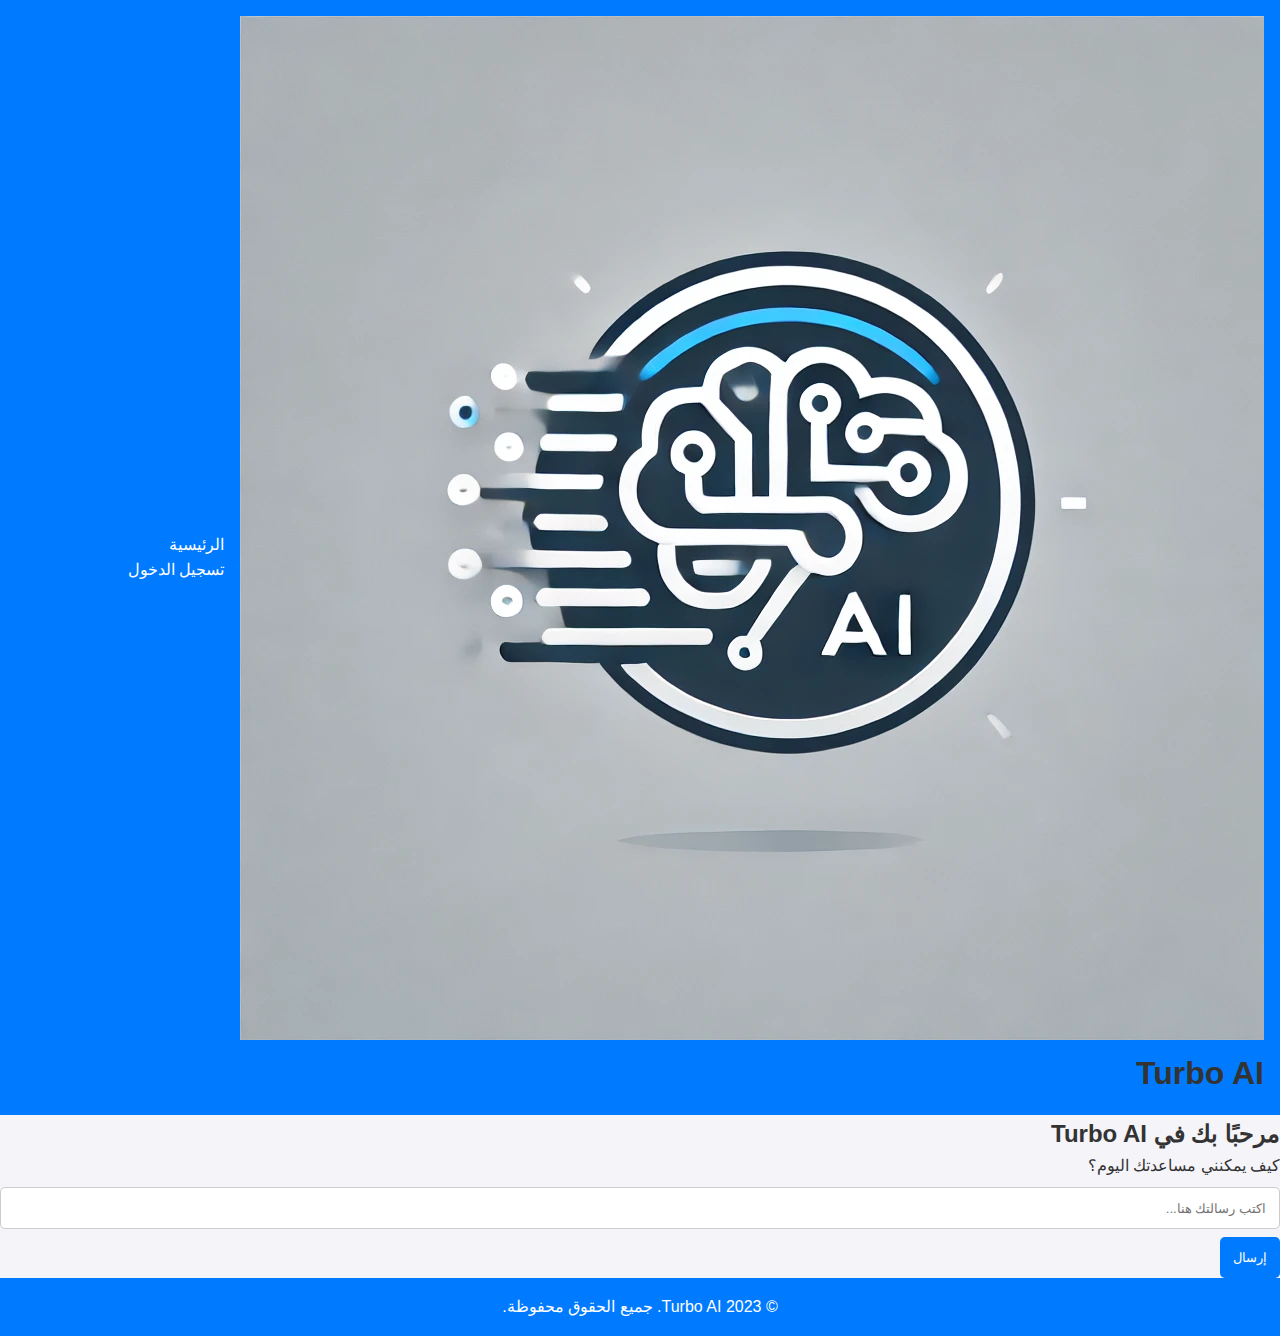
<file: chat.html>
<!DOCTYPE html>
<html lang="ar" dir="rtl">
  <head>
    <meta charset="UTF-8" />
    <meta name="viewport" content="width=device-width, initial-scale=1.0" />
    <title>دردشة مع Turbo AI</title>
    <link rel="stylesheet" href="styles.css" />
  </head>
  <body>
    <!-- Header -->
    <header>
      <nav class="navbar">
        <div class="logo-container">
          <img src="turbo.jpg.webp" alt="Turbo AI" class="logo" />
          <h1>Turbo AI</h1>
        </div>
        <ul class="nav-links">
          <li><a href="/">الرئيسية</a></li>
          <li><a href="/login">تسجيل الدخول</a></li>
        </ul>
      </nav>
    </header>

    <!-- Chat Section -->
    <section class="chat-section">
      <div class="chat-box">
        <div class="chat-header">
          <h2>مرحبًا بك في Turbo AI</h2>
          <p>كيف يمكنني مساعدتك اليوم؟</p>
        </div>
        <div class="chat-log" id="chat-log">
          <!-- الرسائل ستصبح هنا -->
        </div>
        <div class="chat-input">
          <input
            type="text"
            id="user-message"
            placeholder="اكتب رسالتك هنا..."
            required
          />
          <button onclick="sendMessage()">إرسال</button>
        </div>
      </div>
    </section>

    <!-- Footer -->
    <footer>
      <p>&copy; 2023 Turbo AI. جميع الحقوق محفوظة.</p>
    </footer>

    <!-- JavaScript for chat functionality -->
    <script>
      // الوظيفة لإرسال الرسائل إلى الخادم
      function sendMessage() {
        const userInput = document.getElementById("user-message").value;
        if (!userInput.trim()) return;

        // أضف رسالة المستخدم إلى منطقة العرض
        addMessage("user", userInput);

        // قم بإرسال الرسالة إلى الخادم للحصول على استجابة الذكاء الاصطناعي
        fetch("/api/ask", {
          method: "POST",
          headers: { "Content-Type": "application/json" },
          body: JSON.stringify({ question: userInput }),
        })
          .then((response) => response.json())
          .then((data) => {
            addMessage("ai", data.answer);
          })
          .catch((error) => {
            console.error("Error:", error);
            addMessage("ai", "عذرًا، حدث خطأ أثناء معالجة طلبك.");
          });

        // امسح مربع النص بعد الإرسال
        document.getElementById("user-message").value = "";
      }

      // الوظيفة لإضافة الرسائل إلى منطقة العرض
      function addMessage(sender, message) {
        const chatLog = document.getElementById("chat-log");
        const messageDiv = document.createElement("div");
        messageDiv.classList.add("message", sender); // تطبيق فئة CSS بناءً على المرسل
        messageDiv.textContent = message;
        chatLog.appendChild(messageDiv);
        chatLog.scrollTop = chatLog.scrollHeight; // تمرير الشاشة إلى الأسفل
      }
    </script>
  </body>
</html>
</file>
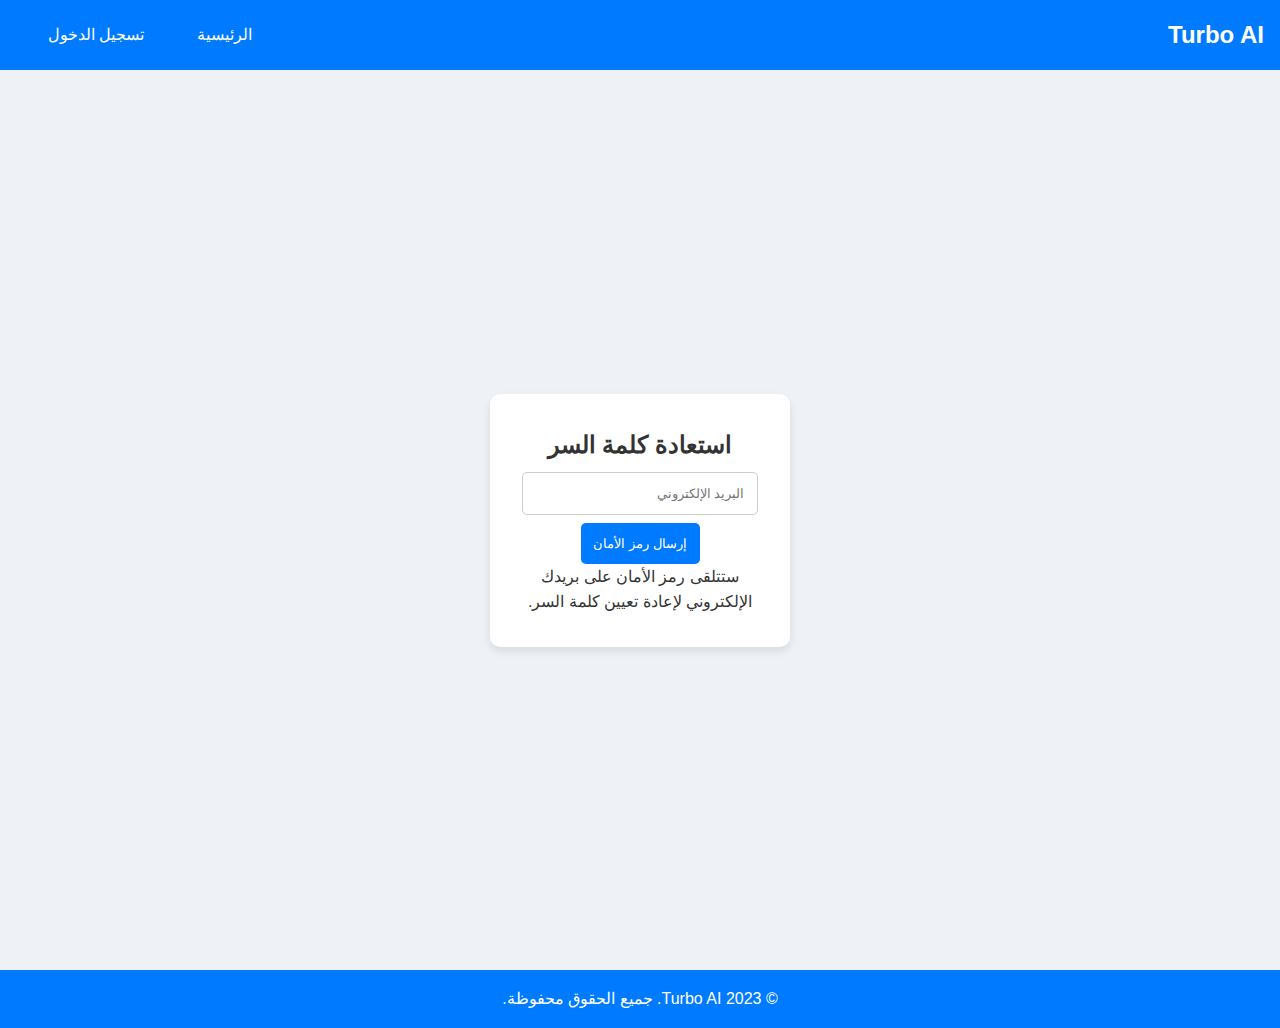
<file: forgot.html>
<!DOCTYPE html>
<html lang="ar" dir="rtl">
  <head>
    <meta charset="UTF-8" />
    <meta name="viewport" content="width=device-width, initial-scale=1.0" />
    <title>استعادة كلمة السر - Turbo AI</title>
    <link rel="stylesheet" href="styles.css" />
  </head>
  <body>
    <!-- Header -->
    <header>
      <nav class="navbar">
        <div class="logo">Turbo AI</div>
        <ul class="nav-links">
          <li><a href="index.html">الرئيسية</a></li>
          <li><a href="login.html">تسجيل الدخول</a></li>
        </ul>
      </nav>
    </header>

    <!-- Forgot Password Section -->
    <section class="forgot-section">
      <div class="forgot-box">
        <h2>استعادة كلمة السر</h2>
        <form id="forgotForm" action="/api/users/forgot-password" method="POST">
          <input
            type="email"
            name="email"
            placeholder="البريد الإلكتروني"
            required
          />
          <button type="submit">إرسال رمز الأمان</button>
        </form>
        <p>ستتلقى رمز الأمان على بريدك الإلكتروني لإعادة تعيين كلمة السر.</p>
      </div>
    </section>

    <!-- Footer -->
    <footer>
      <p>&copy; 2023 Turbo AI. جميع الحقوق محفوظة.</p>
    </footer>
  </body>
</html>
</file>
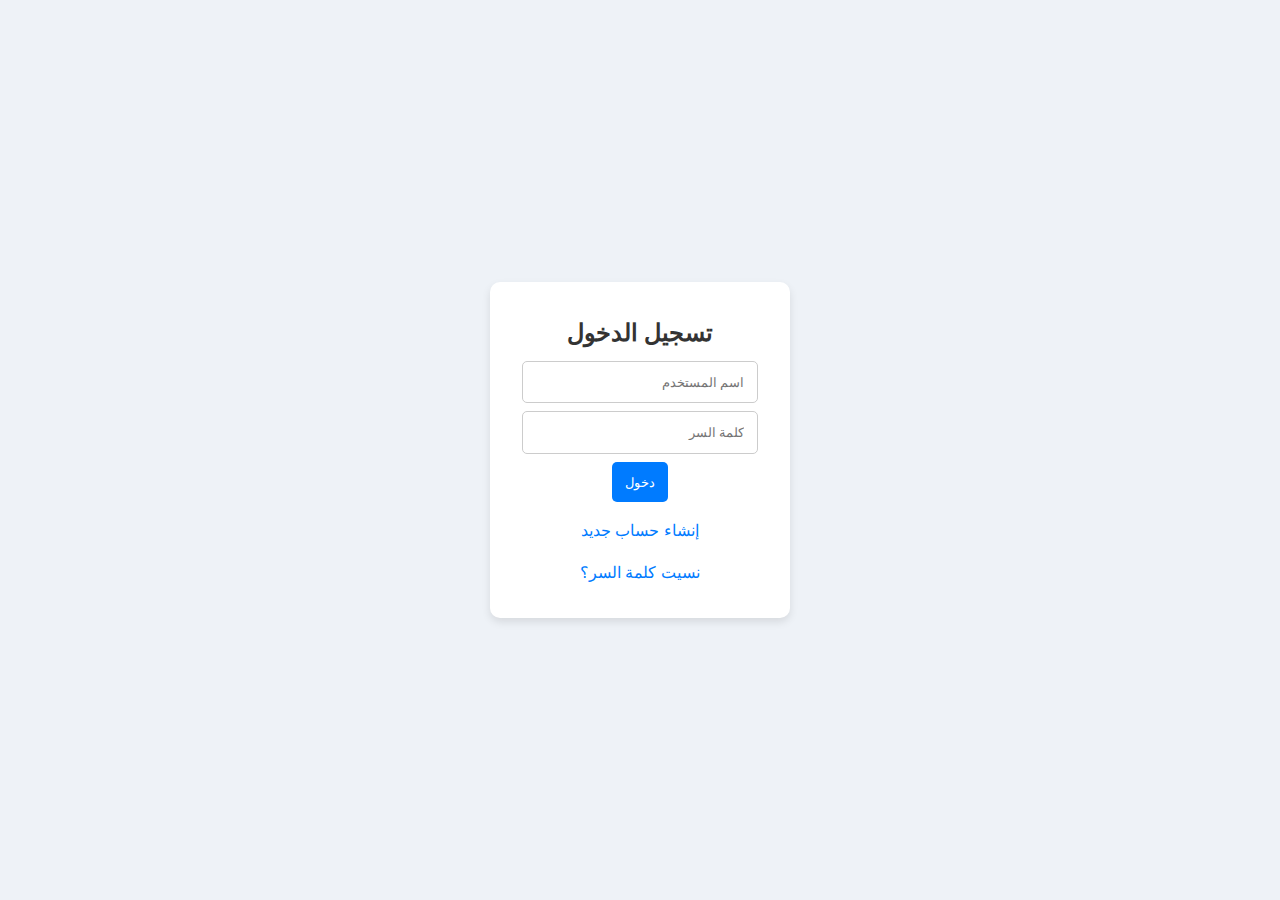
<file: login.html>
<!DOCTYPE html>
<html lang="ar" dir="rtl">
  <head>
    <meta charset="UTF-8" />
    <meta name="viewport" content="width=device-width, initial-scale=1.0" />
    <title>تسجيل دخول - Turbo AI</title>
    <link rel="stylesheet" href="styles.css" />
  </head>
  <body>
    <section class="login-section">
      <div class="login-box">
        <h2>تسجيل الدخول</h2>
        <form id="loginForm">
          <input type="text" placeholder="اسم المستخدم" required />
          <input type="password" placeholder="كلمة السر" required />
          <button type="submit">دخول</button>
          <a href="signup.html" class="signup-link">إنشاء حساب جديد</a>
          <a href="forgot.html" class="forgot-password">نسيت كلمة السر؟</a>
        </form>
      </div>
    </section>
  </body>
</html>
</file>
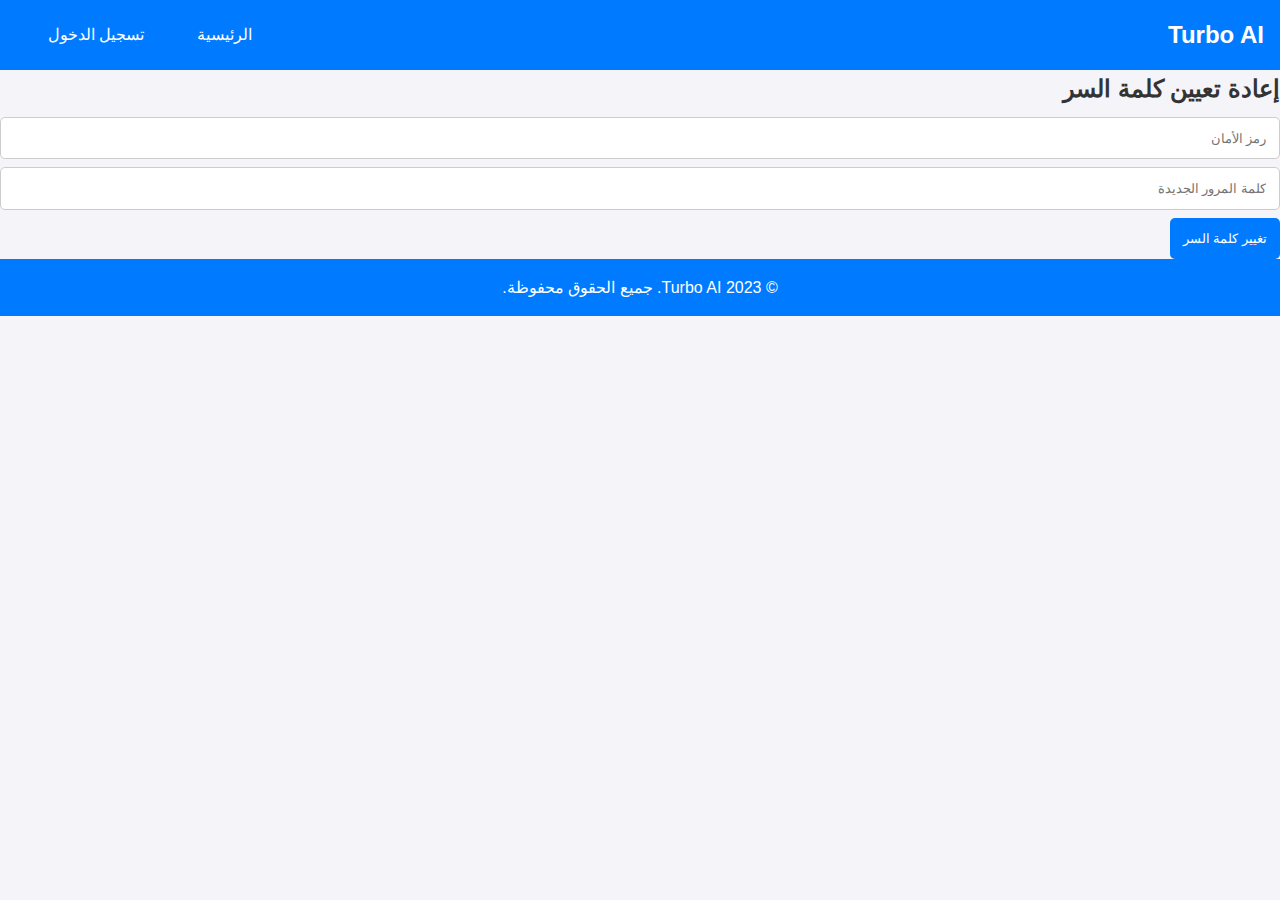
<file: reset-password.html>
<!DOCTYPE html>
<html lang="ar" dir="rtl">
  <head>
    <meta charset="UTF-8" />
    <meta name="viewport" content="width=device-width, initial-scale=1.0" />
    <title>إعادة تعيين كلمة السر - Turbo AI</title>
    <link rel="stylesheet" href="styles.css" />
  </head>
  <body>
    <!-- Header -->
    <header>
      <nav class="navbar">
        <div class="logo">Turbo AI</div>
        <ul class="nav-links">
          <li><a href="index.html">الرئيسية</a></li>
          <li><a href="login.html">تسجيل الدخول</a></li>
        </ul>
      </nav>
    </header>

    <!-- Reset Password Section -->
    <section class="reset-section">
      <div class="reset-box">
        <h2>إعادة تعيين كلمة السر</h2>
        <form id="resetForm" action="/api/users/reset-password" method="POST">
          <input
            type="text"
            name="securityCode"
            placeholder="رمز الأمان"
            required
          />
          <input
            type="password"
            name="newPassword"
            placeholder="كلمة المرور الجديدة"
            required
          />
          <button type="submit">تغيير كلمة السر</button>
        </form>
      </div>
    </section>

    <!-- Footer -->
    <footer>
      <p>&copy; 2023 Turbo AI. جميع الحقوق محفوظة.</p>
    </footer>
  </body>
</html>
</file>
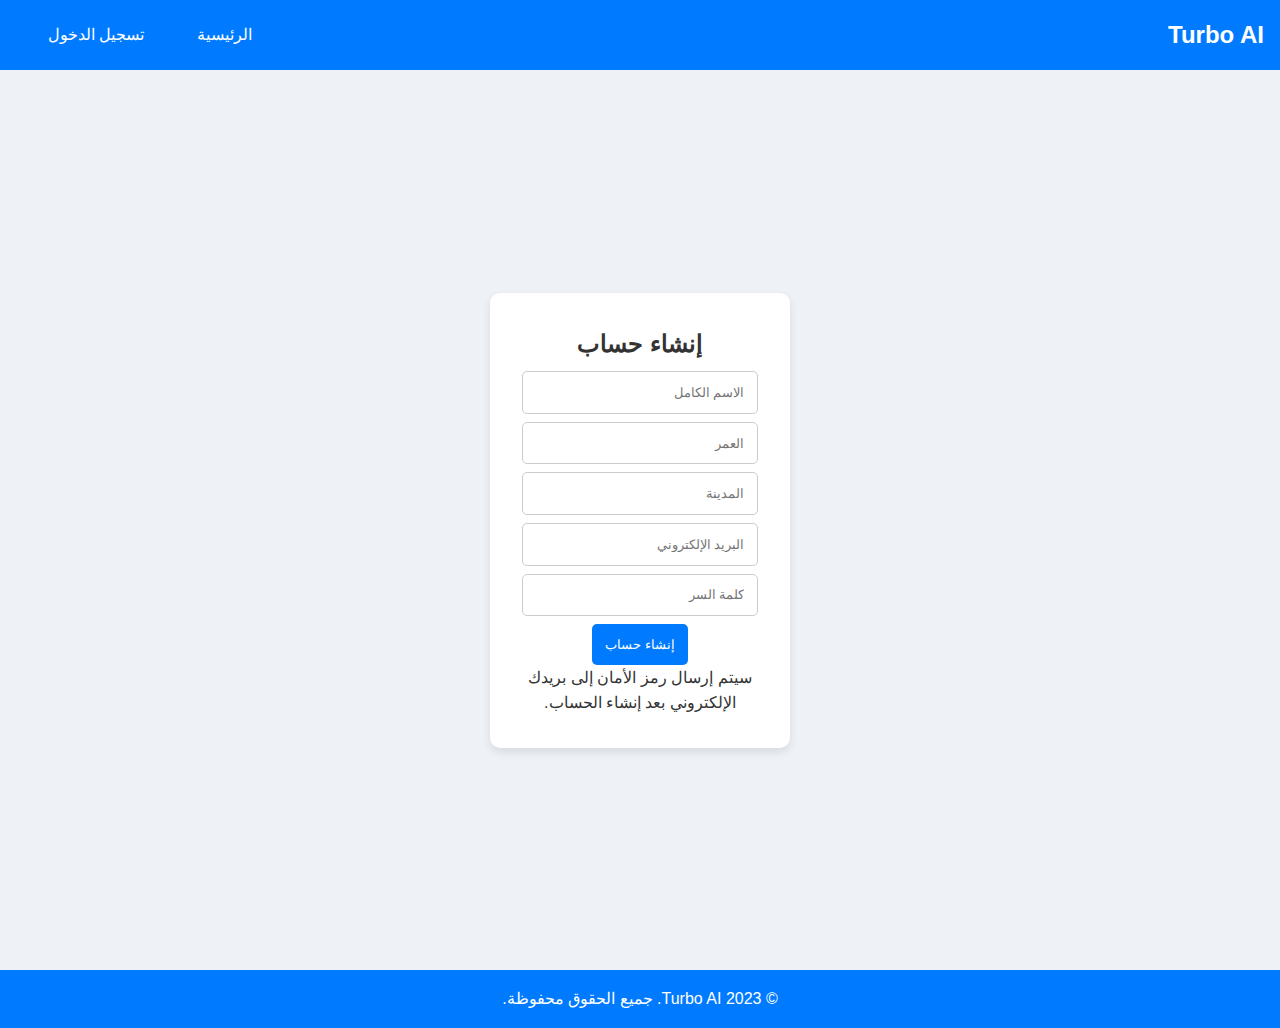
<file: signup.html>
<!DOCTYPE html>
<html lang="ar" dir="rtl">
  <head>
    <meta charset="UTF-8" />
    <meta name="viewport" content="width=device-width, initial-scale=1.0" />
    <title>إنشاء حساب - Turbo AI</title>
    <link rel="stylesheet" href="styles.css" />
  </head>
  <body>
    <!-- Header -->
    <header>
      <nav class="navbar">
        <div class="logo">Turbo AI</div>
        <ul class="nav-links">
          <li><a href="index.html">الرئيسية</a></li>
          <li><a href="login.html">تسجيل الدخول</a></li>
        </ul>
      </nav>
    </header>

    <!-- Sign Up Section -->
    <section class="signup-section">
      <div class="signup-box">
        <h2>إنشاء حساب</h2>
        <form id="signupForm" action="/api/users/signup" method="POST">
          <input type="text" name="name" placeholder="الاسم الكامل" required />
          <input type="number" name="age" placeholder="العمر" required />
          <input type="text" name="city" placeholder="المدينة" required />
          <input
            type="email"
            name="email"
            placeholder="البريد الإلكتروني"
            required
          />
          <input
            type="password"
            name="password"
            placeholder="كلمة السر"
            required
          />
          <button type="submit">إنشاء حساب</button>
        </form>
        <p>سيتم إرسال رمز الأمان إلى بريدك الإلكتروني بعد إنشاء الحساب.</p>
      </div>
    </section>

    <!-- Footer -->
    <footer>
      <p>&copy; 2023 Turbo AI. جميع الحقوق محفوظة.</p>
    </footer>
  </body>
</html>
</file>
<file: styles.css>
/* General Styles */
* {
    margin: 0;
    padding: 0;
    box-sizing: border-box;
}

body {
    font-family: Arial, sans-serif;
    background-color: #f4f4f9;
    color: #333;
    line-height: 1.6;
}

.navbar {
    display: flex;
    justify-content: space-between;
    align-items: center;
    background-color: #007bff;
    padding: 1rem;
}

.logo {
    font-size: 1.5rem;
    color: white;
    font-weight: bold;
}

.nav-links li {
    display: inline-block;
    margin-left: 1rem;
}

.nav-links li a {
    text-decoration: none;
    color: white;
    padding: 0.5rem 1rem;
    transition: background-color 0.3s ease;
}

.nav-links li a:hover {
    background-color: #0056b3;
    border-radius: 5px;
}

.hero {
    text-align: center;
    padding: 5rem 2rem;
    background: linear-gradient(135deg, #007bff, #00c8ff);
    color: white;
}

.hero h1 {
    font-size: 3rem;
    margin-bottom: 1rem;
}

.hero p {
    font-size: 1.5rem;
    margin-bottom: 2rem;
}

.hero button {
    background-color: #fff;
    color: #007bff;
    padding: 1rem 2rem;
    border: none;
    border-radius: 5px;
    cursor: pointer;
    font-size: 1rem;
    transition: transform 0.3s ease;
}

.hero button:hover {
    transform: scale(1.1);
}

.features {
    padding: 5rem 2rem;
    text-align: center;
}

.feature-card {
    display: inline-block;
    margin: 1rem;
    padding: 2rem;
    background-color: white;
    border-radius: 10px;
    box-shadow: 0 4px 8px rgba(0, 0, 0, 0.1);
    transition: transform 0.3s ease;
}

.feature-card:hover {
    transform: translateY(-10px);
}

.feature-card img {
    width: 100px;
    height: 100px;
    margin-bottom: 1rem;
}

footer {
    text-align: center;
    padding: 1rem;
    background-color: #007bff;
    color: white;
}
.login-section {
    display: flex;
    justify-content: center;
    align-items: center;
    min-height: 100vh;
    background-color: #eef2f7;
}

.login-box {
    background-color: white;
    padding: 2rem;
    border-radius: 10px;
    box-shadow: 0 4px 8px rgba(0, 0, 0, 0.1);
    width: 300px;
    text-align: center;
    animation: fadeIn 1s ease;
}

@keyframes fadeIn {
    from { opacity: 0; }
    to { opacity: 1; }
}

input {
    display: block;
    width: 100%;
    padding: 0.8rem;
    margin: 0.5rem 0;
    border: 1px solid #ccc;
    border-radius: 5px;
}

button {
    background-color: #007bff;
    color: white;
    padding: 0.8rem;
    border: none;
    border-radius: 5px;
    cursor: pointer;
    transition: background-color 0.3s ease;
}

button:hover {
    background-color: #0056b3;
}

.signup-link, .forgot-password {
    display: block;
    margin-top: 1rem;
    text-decoration: none;
    color: #007bff;
    transition: color 0.3s ease;
}

.signup-link:hover, .forgot-password:hover {
    color: #0056b3;
}
/* General Styles */
* {
    margin: 0;
    padding: 0;
    box-sizing: border-box;
}

body {
    font-family: Arial, sans-serif;
    background-color: #f4f4f9;
    color: #333;
    line-height: 1.6;
}

.navbar {
    display: flex;
    justify-content: space-between;
    align-items: center;
    background-color: #007bff;
    padding: 1rem;
}

.logo {
    font-size: 1.5rem;
    color: white;
    font-weight: bold;
}

.nav-links li {
    display: inline-block;
    margin-left: 1rem;
}

.nav-links li a {
    text-decoration: none;
    color: white;
    padding: 0.5rem 1rem;
    transition: background-color 0.3s ease;
}

.nav-links li a:hover {
    background-color: #0056b3;
    border-radius: 5px;
}

.signup-section {
    display: flex;
    justify-content: center;
    align-items: center;
    min-height: 100vh;
    background-color: #eef2f7;
}

.signup-box {
    background-color: white;
    padding: 2rem;
    border-radius: 10px;
    box-shadow: 0 4px 8px rgba(0, 0, 0, 0.1);
    width: 300px;
    text-align: center;
    animation: fadeIn 1s ease;
}

@keyframes fadeIn {
    from { opacity: 0; }
    to { opacity: 1; }
}

input {
    display: block;
    width: 100%;
    padding: 0.8rem;
    margin: 0.5rem 0;
    border: 1px solid #ccc;
    border-radius: 5px;
}

button {
    background-color: #007bff;
    color: white;
    padding: 0.8rem;
    border: none;
    border-radius: 5px;
    cursor: pointer;
    transition: background-color 0.3s ease;
}

button:hover {
    background-color: #0056b3;
}

footer {
    text-align: center;
    padding: 1rem;
    background-color: #007bff;
    color: white;
}
/* General Styles */
* {
    margin: 0;
    padding: 0;
    box-sizing: border-box;
}

body {
    font-family: Arial, sans-serif;
    background-color: #f4f4f9;
    color: #333;
    line-height: 1.6;
}

.navbar {
    display: flex;
    justify-content: space-between;
    align-items: center;
    background-color: #007bff;
    padding: 1rem;
}

.logo {
    font-size: 1.5rem;
    color: white;
    font-weight: bold;
}

.nav-links li {
    display: inline-block;
    margin-left: 1rem;
}

.nav-links li a {
    text-decoration: none;
    color: white;
    padding: 0.5rem 1rem;
    transition: background-color 0.3s ease;
}

.nav-links li a:hover {
    background-color: #0056b3;
    border-radius: 5px;
}

.forgot-section {
    display: flex;
    justify-content: center;
    align-items: center;
    min-height: 100vh;
    background-color: #eef2f7;
}

.forgot-box {
    background-color: white;
    padding: 2rem;
    border-radius: 10px;
    box-shadow: 0 4px 8px rgba(0, 0, 0, 0.1);
    width: 300px;
    text-align: center;
    animation: fadeIn 1s ease;
}

@keyframes fadeIn {
    from { opacity: 0; }
    to { opacity: 1; }
}

input {
    display: block;
    width: 100%;
    padding: 0.8rem;
    margin: 0.5rem 0;
    border: 1px solid #ccc;
    border-radius: 5px;
}

button {
    background-color: #007bff;
    color: white;
    padding: 0.8rem;
    border: none;
    border-radius: 5px;
    cursor: pointer;
    transition: background-color 0.3s ease;
}

button:hover {
    background-color: #0056b3;
}

footer {
    text-align: center;
    padding: 1rem;
    background-color: #007bff;
    color: white;
}
</file>
